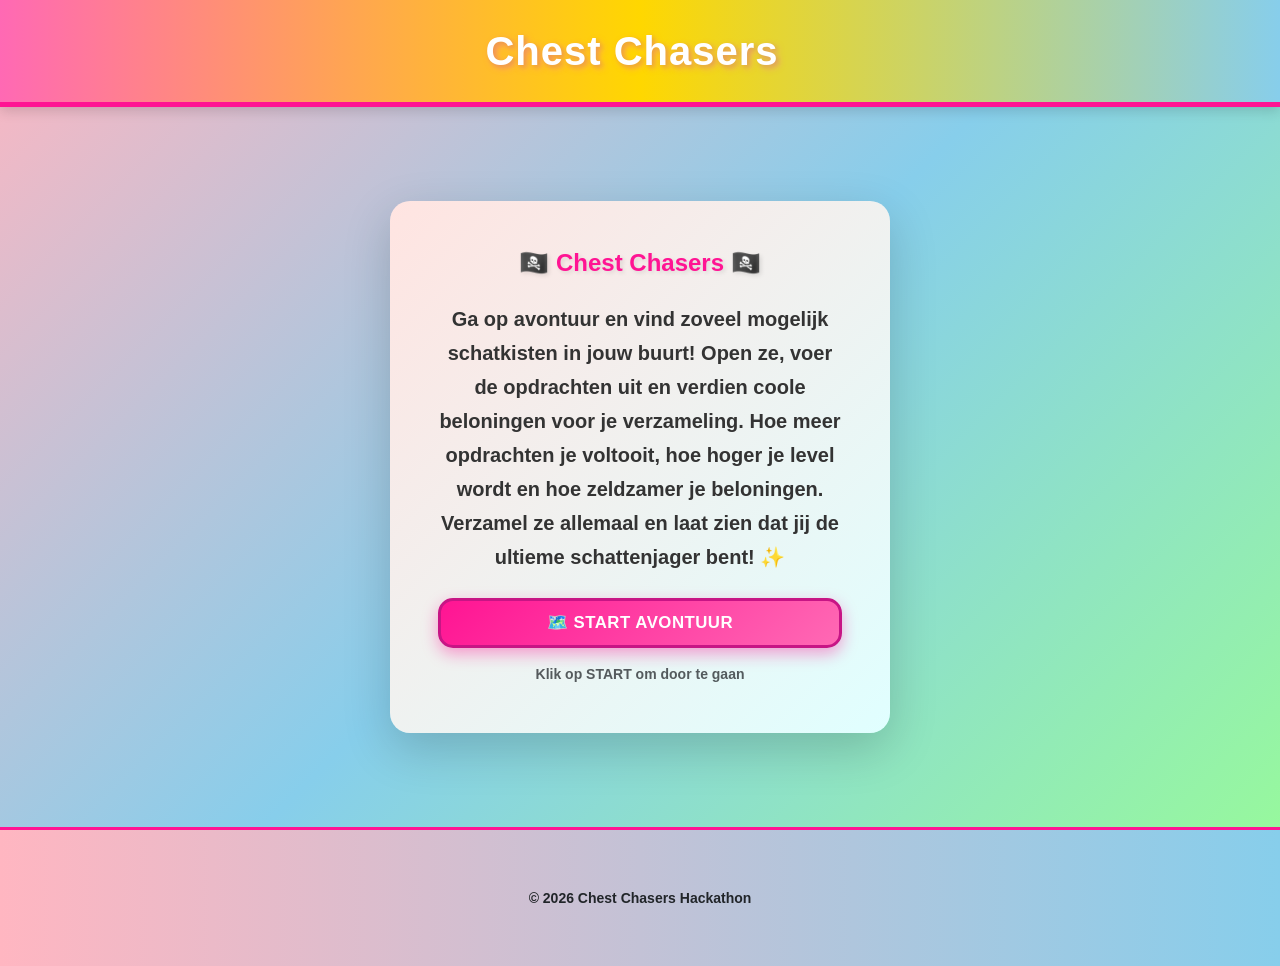
<file: index.html>
<!doctype html>
<html lang="nl">
    <head>
        <title>Chest Chasers</title>
        <!-- Required meta tags -->
        <meta charset="utf-8" />
        <meta
            name="viewport"
            content="width=device-width, initial-scale=1, shrink-to-fit=no"
        />

        <!-- Bootstrap CSS v5.2.1 -->
        <link
            href="https://cdn.jsdelivr.net/npm/bootstrap@5.3.2/dist/css/bootstrap.min.css"
            rel="stylesheet"
            integrity="sha384-T3c6CoIi6uLrA9TneNEoa7RxnatzjcDSCmG1MXxSR1GAsXEV/Dwwykc2MPK8M2HN"
            crossorigin="anonymous"
        />
        <!-- main styles -->
        <link rel="stylesheet" href="CSS/style.css" />
    </head>

    <body>
        <header>
            <nav class="navbar navbar-light" id="navbar-custom">
                <div class="container-fluid justify-content-center">
                    <a class="navbar-brand" href="index.html">Chest Chasers</a>
                </div>
            </nav>
        </header>
        <main class="container d-flex align-items-center justify-content-center" style="min-height: 80vh;">
            <div class="card border-0 shadow-lg" id="welcome-card" style="max-width: 500px;">
                <div class="card-body p-5 text-center">
                    <h1 class="card-title display-4 mb-4">🏴‍☠️ Chest Chasers 🏴‍☠️</h1>

                    <p class="card-text fs-5 mb-4">
                        Ga op avontuur en vind zoveel mogelijk schatkisten in jouw buurt! 
                        Open ze, voer de opdrachten uit en verdien coole beloningen voor je verzameling. 
                        Hoe meer opdrachten je voltooit, hoe hoger je level wordt en hoe zeldzamer je beloningen. 
                        Verzamel ze allemaal en laat zien dat jij de ultieme schattenjager bent! ✨
                    </p>

                    <button class="btn btn-primary btn-lg w-100 mb-3" id="startBtn" type="button">
                        🗺️ START AVONTUUR
                    </button>

                    <small class="text-muted d-block">Klik op START om door te gaan</small>
                </div>
            </div>
        </main>
        <footer class="border-top border-3 border-warning mt-auto" style="border-top-color: #FF1493 !important;">
            <div class="container-fluid text-center py-4">
                <small class="text-dark fw-bold">&copy; 2026 Chest Chasers Hackathon</small>
            </div>
        </footer>

        <!-- Bootstrap JavaScript Libraries -->
        <script
            src="https://cdn.jsdelivr.net/npm/@popperjs/core@2.11.8/dist/umd/popper.min.js"
            integrity="sha384-I7E8VVD/ismYTF4hNIPjVp/Zjvgyol6VFvRkX/vR+Vc4jQkC+hVqc2pM8ODewa9r"
            crossorigin="anonymous"
        ></script>

        <script
            src="https://cdn.jsdelivr.net/npm/bootstrap@5.3.2/dist/js/bootstrap.min.js"
            integrity="sha384-BBtl+eGJRgqQAUMxJ7pMwbEyER4l1g+O15P+16Ep7Q9Q+zqX6gSbd85u4mG4QzX+"
            crossorigin="anonymous"
        ></script>
        <script>
            document.getElementById("startBtn").addEventListener("click", () => {
                window.location.href = "Html/map.html";
            });
        </script>
</file>
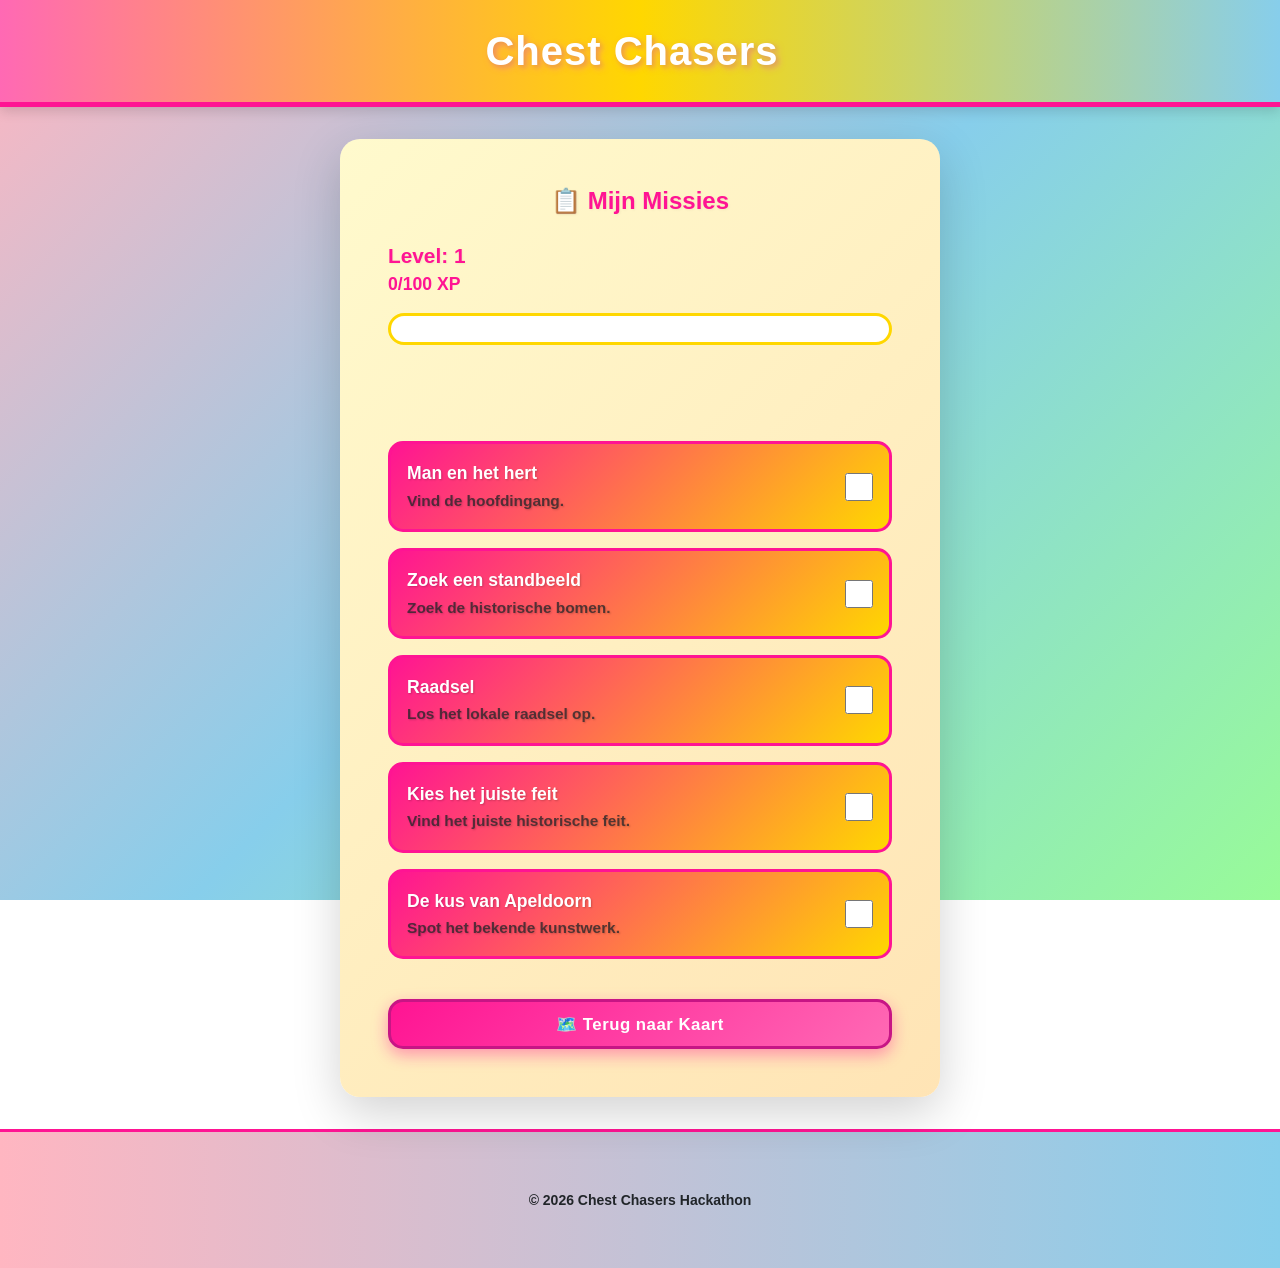
<file: Html/missies.html>
<!doctype html>
<html lang="nl">
<head>
    <title>Missies - Chest Chasers</title>
    <!-- Required meta tags -->
    <meta charset="utf-8" />
    <meta
        name="viewport"
        content="width=device-width, initial-scale=1, shrink-to-fit=no"
    />

    <!-- Bootstrap CSS v5.2.1 -->
    <link
        href="https://cdn.jsdelivr.net/npm/bootstrap@5.3.2/dist/css/bootstrap.min.css"
        rel="stylesheet"
        integrity="sha384-T3c6CoIi6uLrA9TneNEoa7RxnatzjcDSCmG1MXxSR1GAsXEV/Dwwykc2MPK8M2HN"
        crossorigin="anonymous"
    />
    <!-- main styles -->
    <link rel="stylesheet" href="../CSS/style.css" />
    <style>
        #missions-card {
            max-width: 600px;
            margin: 2rem auto;
            background: linear-gradient(135deg, #FFFACD, #FFE4B5);
            border: 4px solid #FFD700;
            border-radius: 20px;
            padding: 2rem;
        }

        .mission {
            /* use same pink/gold theme as XP bar */
            background: linear-gradient(135deg, #FF1493, #FFD700);
            border: 3px solid #FF1493;
            border-radius: 15px;
            padding: 1rem;
            margin: 1rem 0;
            display: flex;
            justify-content: space-between;
            align-items: center;
            font-size: 1.1rem;
            font-weight: 600;
            transition: all 0.2s;
            color: #ffffff;
            text-shadow: 1px 1px 2px rgba(0,0,0,0.2);
        }

        .mission:hover {
            transform: scale(1.02);
            box-shadow: 0 4px 12px rgba(255, 20, 147, 0.4);
        }

        .mission input[type="checkbox"] {
            width: 28px;
            height: 28px;
            cursor: pointer;
            accent-color: #FF1493;
        }

        #levelText {
            font-weight: 900;
            color: #FF1493;
            font-size: 1.3rem;
            text-shadow: 1px 1px 2px rgba(0, 0, 0, 0.05);
        }

        #xpText {
            font-weight: 700;
            color: #FF1493;
            font-size: 1.1rem;
        }

        #xpGainText {
            color: #32CD32;
            font-weight: 800;
            font-size: 1.1rem;
            height: 1.5rem;
        }

        #levelUpMessage {
            text-align: center;
            font-size: 1.2rem;
            color: #FF1493;
            font-weight: 900;
            height: 2rem;
            margin-top: 0.5rem;
        }

        .progress-container {
            background: #FFFFFF;
            border-radius: 16px;
            overflow: hidden;
            height: 32px;
            border: 3px solid #FFD700;
            margin-top: 1rem;
        }

        .progress-bar {
            width: 0%;
            height: 100%;
            background: linear-gradient(90deg, #FF1493, #FFD700, #FF69B4);
            transition: width 0.5s cubic-bezier(0.34, 1.56, 0.64, 1);
        }
    </style>
</head>

<body>
    <header>
        <nav class="navbar navbar-light" id="navbar-custom">
            <div class="container-fluid justify-content-center">
                <a class="navbar-brand" href="../index.html">Chest Chasers</a>
            </div>
        </nav>
    </header>

    <main class="container">
        <div class="card border-0 shadow-lg" id="missions-card">
            <div class="card-body">
                <h2 class="card-title text-center mb-4">📋 Mijn Missies</h2>

                <div class="d-flex justify-content-between align-items-center mb-3">
                    <div>
                        <div id="levelText">Level: 1</div>
                        <div id="xpText">0/100 XP</div>
                    </div>
                </div>

                <div class="progress-container mb-2">
                    <div class="progress-bar" id="progressBar"></div>
                </div>
                <div id="xpGainText" class="text-end"></div>
                <div id="levelUpMessage"></div>

                <div id="missionsContainer" class="mt-4">
                    <!-- initial missions will be populated by JS using templates -->
                </div>

                <button class="btn btn-primary btn-lg w-100 mt-4" id="backBtn">🗺️ Terug naar Kaart</button>
            </div>
        </div>
    </main>

    <footer class="border-top border-3 mt-auto" style="border-top-color: #FF1493 !important;">
        <div class="container-fluid text-center py-4">
            <small class="text-dark fw-bold">&copy; 2026 Chest Chasers Hackathon</small>
        </div>
    </footer>

    <!-- Bootstrap JavaScript Libraries -->
    <script
        src="https://cdn.jsdelivr.net/npm/@popperjs/core@2.11.8/dist/umd/popper.min.js"
        integrity="sha384-I7E8VVD/ismYTF4hNIPjVp/Zjvgyol6VFvRkX/vR+Vc4jQkC+hVqc2pM8ODewa9r"
        crossorigin="anonymous"
    ></script>

    <script
        src="https://cdn.jsdelivr.net/npm/bootstrap@5.3.2/dist/js/bootstrap.min.js"
        integrity="sha384-BBtl+eGJRgqQAUMxJ7pMwbEyER4l1g+O15P+16Ep7Q9Q+zqX6gSbd85u4mG4QzX+"
        crossorigin="anonymous"
    ></script>

    <script>
        const missionsContainer = document.getElementById("missionsContainer");
        const progressBar = document.getElementById("progressBar");
        const xpText = document.getElementById("xpText");
        const xpGainText = document.getElementById("xpGainText");
        const levelText = document.getElementById("levelText");
        const levelUpMessage = document.getElementById("levelUpMessage");
        const backBtn = document.getElementById("backBtn");

        // persistent XP, coin and level helpers
        function getXP() {
            return parseInt(localStorage.getItem('xp') || '0', 10);
        }
        function setXP(val) {
            localStorage.setItem('xp', val);
        }
        function getLevel() {
            return parseInt(localStorage.getItem('level') || '1', 10);
        }
        function setLevel(l) {
            localStorage.setItem('level', l);
        }
        function addXP(amount) {
            let xp = getXP() + amount;
            let lvl = getLevel();
            if (xp >= 100) {
                xp -= 100;
                lvl += 1;
                setLevel(lvl);
                addCoins(20); // give coins for leveling up
                levelUpMessage.textContent = `🎉 Gefeliciteerd! Je bent nu level ${lvl}!`;
                setTimeout(() => { levelUpMessage.textContent = ""; }, 2500);
            }
            setXP(xp);
            updateXPBar();
            levelText.textContent = "Level: " + getLevel();
        }

        function getCoins() {
            return parseInt(localStorage.getItem('coins') || '0', 10);
        }
        function addCoins(amount) {
            const coins = getCoins() + amount;
            localStorage.setItem('coins', coins);
        }

        function updateXPBar() {
            const xp = getXP();
            const percentage = Math.min((xp / 100) * 100, 100);
            progressBar.style.width = percentage + "%";
            xpText.textContent = xp + "/100 XP";
        }

        // initialize display
        updateXPBar();
        levelText.textContent = "Level: " + getLevel();

        // mission templates and helpers
        const missionTemplates = [
            { name: 'Man en het hert', obj: 'Vind de hoofdingang.' },
            { name: 'Zoek een standbeeld', obj: 'Zoek de historische bomen.' },
            { name: 'Raadsel', obj: 'Los het lokale raadsel op.' },
            { name: 'Kies het juiste feit', obj: 'Vind het juiste historische feit.' },
            { name: 'De kus van Apeldoorn', obj: 'Spot het bekende kunstwerk.' }
        ];

        function addTemplateMission(template) {
            const div = document.createElement("div");
            div.className = "mission";
            div.innerHTML = `
                <div>
                    <strong>${template.name}</strong><br />
                    <small class="text-muted">${template.obj}</small>
                </div>
                <input type="checkbox" class="missionCheck">`;
            missionsContainer.appendChild(div);
        }

        function addNewMission() {
            const choice = missionTemplates[Math.floor(Math.random() * missionTemplates.length)];
            addTemplateMission(choice);
        }

        // populate initial missions from templates
        missionTemplates.forEach(t => addTemplateMission(t));

        // delegation: handle existing and future checkboxes
        missionsContainer.addEventListener("change", function(e) {
            if (e.target.matches(".missionCheck")) {
                if (e.target.checked) {
                    const xpPerMission = 25; // fixed amount
                    addXP(xpPerMission);
                    addCoins(10); // reward coins as well
                    xpGainText.textContent = "+" + xpPerMission + " XP";
                    setTimeout(() => { xpGainText.textContent = ""; }, 1500);

                    const missionDiv = e.target.closest(".mission");
                    addNewMission();
                    if (missionDiv) {
                        missionDiv.remove();
                    }
                }
                updateXPBar();
            }
        });
        // Back button navigation
        backBtn.addEventListener("click", () => {
            window.location.href = "map.html";
        });
    </script>
</body>
</html>
</file>
<file: CSS/style.css>
/* Root and Global Styles */
:root {
    --primary-pink: #FF1493;
    --secondary-cyan: #00CED1;
    --accent-green: #32CD32;
    --gold: #FFD700;
}

html, body {
    margin: 0;
    padding: 0;
    height: 100%;
    background: linear-gradient(135deg, #FFB6C1, #87CEEB, #98FB98);
    background-attachment: fixed;
    font-family: 'Arial Rounded MT Bold', 'Arial', sans-serif;
    color: #333;
    font-weight: 600;
}

#navbar-custom {
    background: linear-gradient(90deg, #FF69B4, #FFD700, #87CEEB) !important;
    border-bottom: 5px solid #FF1493;
    padding: 1rem 0;
    box-shadow: 0 4px 12px rgba(0, 0, 0, 0.15);
}

.navbar-brand {
    font-size: 2.5rem;
    font-weight: 900;
    color: #FFFFFF !important;
    animation: bounce 2s infinite;
    text-shadow: 3px 3px 6px rgba(255, 105, 180, 0.5), 
                 2px 2px 4px rgba(0, 0, 0, 0.1);
    letter-spacing: 1px;
}

@keyframes bounce {
    0%, 100% {
        transform: translateY(0);
    }
    50% {
        transform: translateY(-8px);
    }
}

.container {
    max-width: 1200px;
}

/* Map Container */
#map {
    height: 70vh;
    border-radius: 20px;
    border: 4px solid #FFD700;
    box-shadow: 0 8px 24px rgba(0, 0, 0, 0.2);
    margin: 2rem 0;
}

/* Cards */
#xp-card, #controls-card {
    border-radius: 20px;
    border: 4px solid;
    box-shadow: 0 6px 16px rgba(0, 0, 0, 0.12);
    transition: all 0.3s;
    margin-bottom: 2rem;
}

#xp-card {
    background: linear-gradient(135deg, #FFFACD, #FFE4B5);
    border-color: #FFD700;
    border-style: dashed;
}

#xp-card:hover {
    transform: scale(1.02);
    box-shadow: 0 8px 20px rgba(255, 215, 0, 0.3);
}

#controls-card {
    background: linear-gradient(135deg, #E0FFFF, #AFEEEE);
    border-color: #00CED1;
    border-style: solid;
}

#controls-card:hover {
    transform: scale(1.02);
    box-shadow: 0 8px 20px rgba(0, 206, 209, 0.3);
}

.card-title {
    font-size: 1.5rem;
    font-weight: 900;
    color: #FF1493;
    text-shadow: 1px 1px 3px rgba(0, 0, 0, 0.05);
}

/* XP Bar Styling */
#xp-label {
    font-weight: 900;
    color: #FF1493;
    font-size: 1.3rem;
    text-shadow: 1px 1px 2px rgba(0, 0, 0, 0.1);
}

#xp-display {
    font-size: 1rem;
    color: #FF1493;
    font-weight: 700;
}

#xp-progress {
    height: 32px;
    background: linear-gradient(90deg, #FF1493, #FFD700, #FF69B4);
    border: 3px solid #FF1493;
    border-radius: 16px;
    transition: width 0.5s cubic-bezier(0.34, 1.56, 0.64, 1);
    box-shadow: 0 4px 12px rgba(255, 20, 147, 0.3);
}

#xp-bar-background {
    background-color: #FFFFFF;
    border: 3px solid #FFD700;
    border-radius: 16px;
    overflow: hidden;
}

/* Welcome Card */
#welcome-card {
    background: linear-gradient(135deg, #FFE4E1, #E0FFFF);
    border: 4px solid #FF1493;
    border-radius: 20px;
    box-shadow: 0 8px 24px rgba(0, 0, 0, 0.15);
    transition: all 0.3s;
}

#welcome-card:hover {
    transform: scale(1.02);
    box-shadow: 0 12px 32px rgba(255, 20, 147, 0.2);
}

#welcome-card .card-title {
    color: #FF1493;
    font-weight: 900;
    text-shadow: 2px 2px 4px rgba(0, 0, 0, 0.1);
}

#welcome-card .card-text {
    color: #333;
    font-weight: 600;
    line-height: 1.7;
}

/* Form styling */
.form-label {
    margin-bottom: 1rem;
    font-weight: 800;
    color: #FF1493;
    font-size: 1.2rem;
    text-shadow: 1px 1px 2px rgba(0, 0, 0, 0.05);
}

.form-select, .form-select-lg {
    border-radius: 15px;
    border: 3px solid #FFD700;
    font-size: 1.05rem;
    font-weight: 600;
    background-color: #FFFACD;
    transition: all 0.3s;
}

.form-select:focus, .form-select-lg:focus {
    border-color: #FF1493;
    box-shadow: 0 0 0 0.4rem rgba(255, 20, 147, 0.25);
    background-color: #FFFFFF;
}

/* Button styling */
.btn {
    border-radius: 15px;
    font-weight: 800;
    font-size: 1.05rem;
    transition: all 0.2s;
    letter-spacing: 0.5px;
    min-height: 50px;
    min-width: 50px;
}

.btn-primary {
    background: linear-gradient(135deg, #FF1493, #FF69B4);
    border: 3px solid #C71585;
    box-shadow: 0 6px 16px rgba(255, 20, 147, 0.4);
    color: #FFFFFF;
}

.btn-primary:hover {
    background: linear-gradient(135deg, #C71585, #FF1493);
    box-shadow: 0 8px 24px rgba(255, 20, 147, 0.6);
    transform: translateY(-3px) scale(1.05);
    color: #FFFFFF;
}

.btn-info {
    background: linear-gradient(135deg, #00CED1, #00BFFF);
    border: 3px solid #008B8B;
    box-shadow: 0 6px 16px rgba(0, 206, 209, 0.4);
    color: #FFFFFF;
}

.btn-info:hover {
    background: linear-gradient(135deg, #008B8B, #00CED1);
    box-shadow: 0 8px 24px rgba(0, 206, 209, 0.6);
    transform: translateY(-3px) scale(1.05);
    color: #FFFFFF;
}

.btn-outline-danger {
    color: #FF1493;
    border: 3px solid #FF1493;
    font-weight: 800;
    background-color: #FFFFFF;
}

.btn-outline-danger:hover {
    background-color: #FF1493;
    border-color: #FF1493;
    color: #FFFFFF;
    transform: translateY(-3px) scale(1.05);
    box-shadow: 0 6px 16px rgba(255, 20, 147, 0.4);
}

.btn-success {
    background: linear-gradient(135deg, #32CD32, #00AA00);
    border: 3px solid #228B22;
    box-shadow: 0 6px 16px rgba(50, 205, 50, 0.4);
    color: #FFFFFF;
}

.btn-success:hover {
    background: linear-gradient(135deg, #228B22, #32CD32);
    box-shadow: 0 8px 24px rgba(50, 205, 50, 0.6);
    transform: translateY(-3px) scale(1.05);
    color: #FFFFFF;
}

.form-select {
    min-height: 50px;
}

/* Leaflet Popup */
.leaflet-popup-content {
    font-family: 'Arial Rounded MT Bold', 'Arial', sans-serif;
    font-size: 1.1rem;
    font-weight: 600;
}

.leaflet-popup-content-wrapper {
    border-radius: 15px;
    background: linear-gradient(135deg, #FFE4E1, #E0FFFF);
    box-shadow: 0 6px 16px rgba(0, 0, 0, 0.15);
}

.leaflet-popup-tip {
    background: #E0FFFF;
}

/* Footer */
footer {
    background: linear-gradient(90deg, #FFB6C1, #87CEEB);
    border-top: 4px solid #FF1493;
    padding: 2rem 1rem;
    text-align: center;
    font-weight: 700;
    color: #333;
}

footer a {
    color: #FF1493;
    text-decoration: none;
    font-weight: 900;
    transition: all 0.2s;
}

footer a:hover {
    color: #C71585;
    text-decoration: underline;
    transform: scale(1.05);
}

/* Mobile Responsiveness */
@media (max-width: 768px) {
    #map {
        height: 60vh;
        margin: 1rem 0;
    }

    .navbar-brand {
        font-size: 2rem;
    }

    #xp-card, #controls-card {
        margin-bottom: 1.5rem;
    }

    .card-title {
        font-size: 1.25rem;
    }

    .btn {
        min-height: 48px;
        font-size: 1rem;
    }

    .form-select {
        font-size: 1rem;
        min-height: 48px;
    }
}

@media (max-width: 480px) {
    html, body {
        font-size: 14px;
    }

    #map {
        height: 50vh;
        border-radius: 15px;
        border-width: 3px;
    }

    .navbar-brand {
        font-size: 1.75rem;
        animation: bounce 2s infinite;
    }

    #xp-card, #controls-card {
        border-radius: 15px;
        border-width: 3px;
        margin-bottom: 1rem;
        padding: 1rem !important;
    }

    .card-title {
        font-size: 1.1rem;
    }

    #xp-label {
        font-size: 1.1rem;
    }

    #xp-progress {
        height: 24px;
        border-width: 2px;
        border-radius: 12px;
    }

    .btn {
        min-height: 46px;
        min-width: 46px;
        font-size: 0.95rem;
        border-width: 2px !important;
    }

    .form-select {
        font-size: 0.95rem;
        min-height: 46px;
        border-width: 2px;
    }

    .form-label {
        font-size: 1rem;
        margin-bottom: 0.75rem;
    }

    footer {
        padding: 1.5rem 0.5rem;
        font-size: 0.9rem;
    }

    footer a {
        display: block;
        margin: 0.5rem 0;
    }
}

/* Animations and Transitions */
.leaflet-marker-icon {
    filter: drop-shadow(0 2px 4px rgba(0, 0, 0, 0.2));
    transition: filter 0.2s;
}

.leaflet-marker-icon:hover {
    filter: drop-shadow(0 4px 8px rgba(255, 20, 147, 0.5));
}

/* Completed mission marker styling */
.chest-completed {
    opacity: 0.6;
    filter: grayscale(50%);
}
</file>
